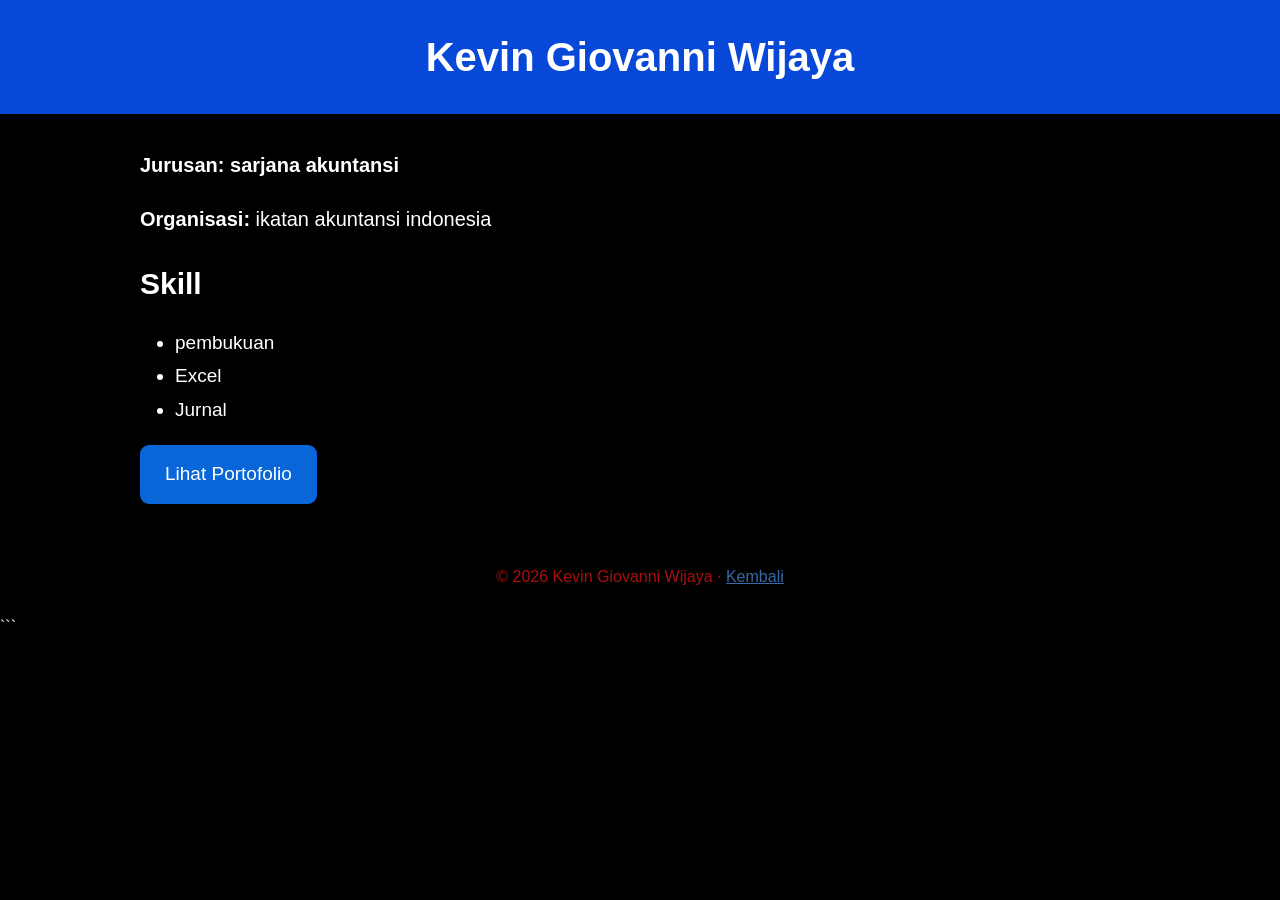
<file: case1/index.html>
<!DOCTYPE html>
<html lang="id">
<head>
    <meta charset="UTF-8">
    <meta name="viewport" content="width=device-width, initial-scale=1.0">

    <title>Profil Kevin Giovanni Wijaya</title>

    <meta name="description" content="Profil Kevin Giovanni Wijaya, mahasiswa Teknik Informatika dengan keterampilan HTML, CSS, JavaScript, dan desain UI.">

    <link rel="stylesheet" href="style.css">
</head>
<body>

    <!-- Header -->
    <header class="header">
        <h1>Kevin Giovanni Wijaya</h1>
    </header>

    <!-- Konten Utama -->
    <main class="container">

        <section class="profile">
            <p>
                <strong>Jurusan: sarjana akuntansi</strong>
                
            </p>

            <p>
                <strong>Organisasi:</strong>
                ikatan akuntansi indonesia
            </p>

            <h2>Skill</h2>
<div></div>
            <ul class="skill-list">
                <li>pembukuan</li>
                <li>Excel</li>
                <li>Jurnal</li>
            </ul>

            <a href="portofolio.html" class="btn-portfolio">
                Lihat Portofolio
            </a>
        </section>

    </main>

    <!-- Footer -->
    <footer class="footer">
        <p>
            &copy; 2026 Kevin Giovanni Wijaya
            &middot;
            <a href="index.html">Kembali</a>
        </p>
    </footer>

</body>
</html>
```
</file>
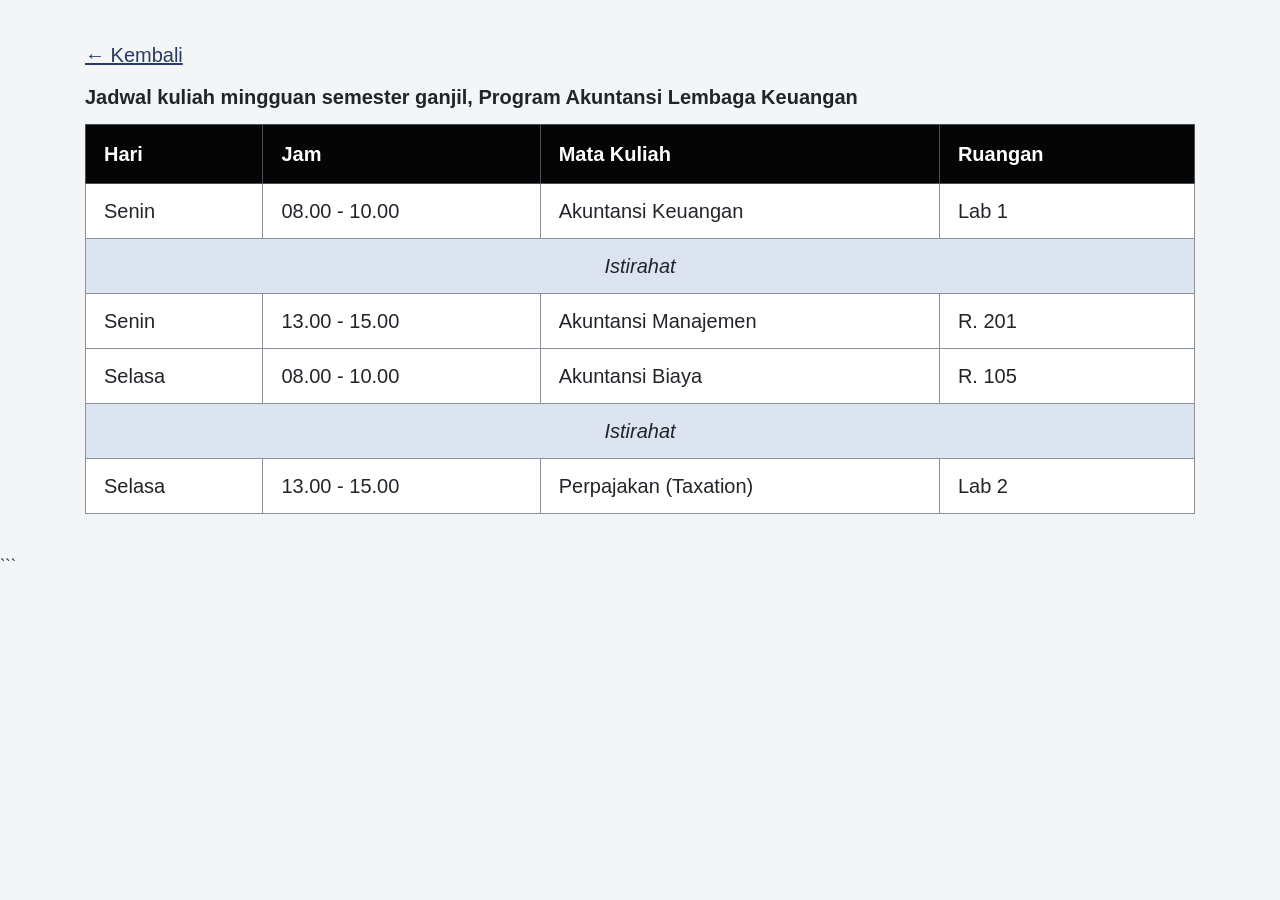
<file: case2/index.html>
<!DOCTYPE html>
<html lang="id">
<head>
    <meta charset="UTF-8">
    <meta name="viewport" content="width=device-width, initial-scale=1.0">

    <title>Jadwal Akuntansi Lembaga Keuangan </title>

    <link rel="stylesheet" href="style.css">
</head>
<body>

    <main class="container">

        <a href="#" class="back-link">← Kembali</a>

        <h3>
            Jadwal kuliah mingguan semester ganjil,
            Program Akuntansi Lembaga Keuangan
        </h3>

        <div class="table-wrapper">
            <table>
                <thead>
                    <tr>
                        <th>Hari</th>
                        <th>Jam</th>
                        <th>Mata Kuliah</th>
                        <th>Ruangan</th>
                    </tr>
                </thead>

                <tbody>
                    <tr>
                        <td>Senin</td>
                        <td>08.00 - 10.00</td>
                        <td>Akuntansi Keuangan</td>
                        <td>Lab 1</td>
                    </tr>

                    <tr class="break-row">
                        <td colspan="4">
                            <em>Istirahat</em>
                        </td>
                    </tr>

                    <tr>
                        <td>Senin</td>
                        <td>13.00 - 15.00</td>
                        <td>Akuntansi Manajemen</td>
                        <td>R. 201</td>
                    </tr>

                    <tr>
                        <td>Selasa</td>
                        <td>08.00 - 10.00</td>
                        <td>Akuntansi Biaya</td>
                        <td>R. 105</td>
                    </tr>

                    <tr class="break-row">
                        <td colspan="4">
                            <em>Istirahat</em>
                        </td>
                    </tr>

                    <tr>
                        <td>Selasa</td>
                        <td>13.00 - 15.00</td>
                        <td>Perpajakan (Taxation)</td>
                        <td>Lab 2</td>
                    </tr>
                </tbody>
            </table>
        </div>

    </main>

</body>
</html>
```
</file>
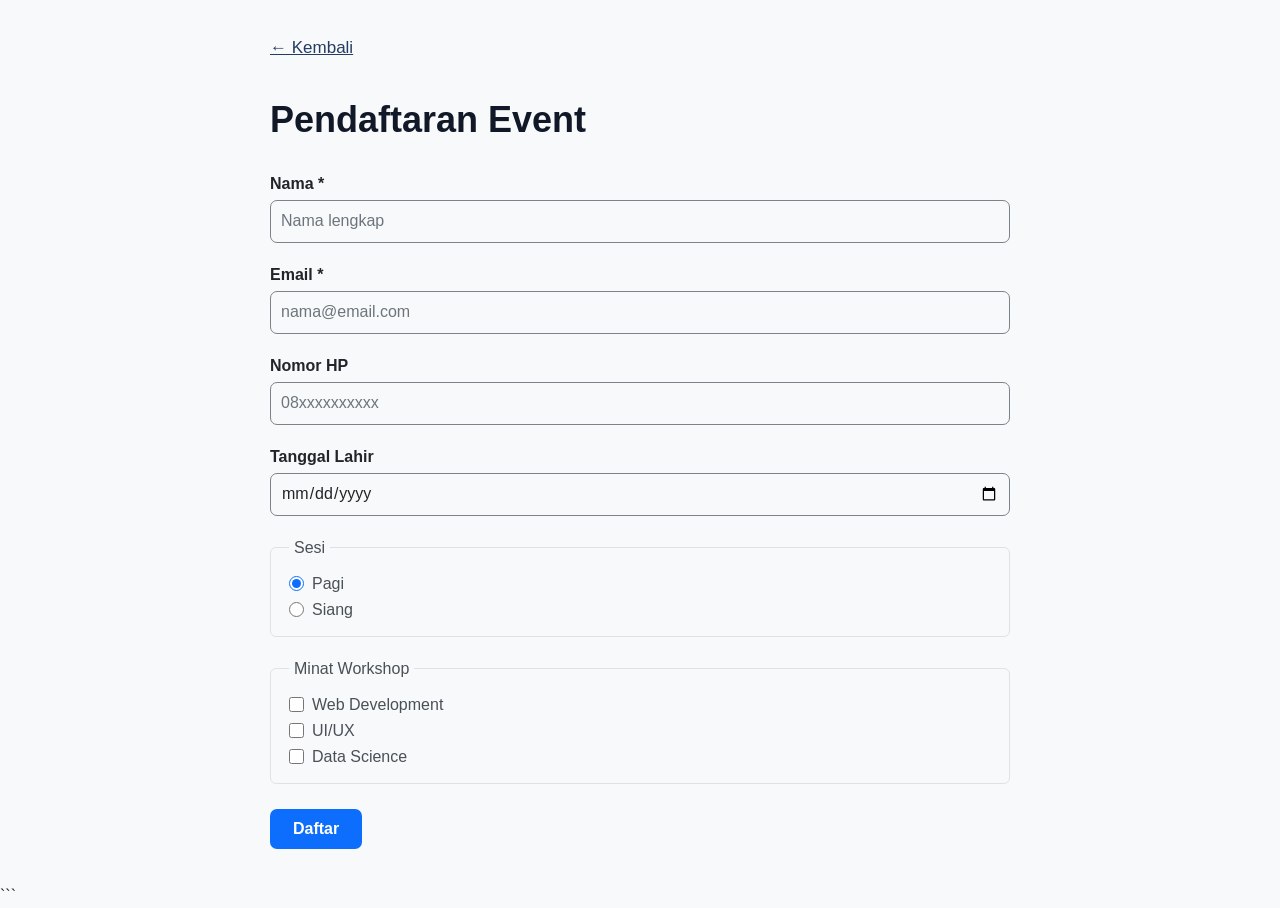
<file: case3/index.html>
<!DOCTYPE html>
<html lang="id">
<head>
    <meta charset="UTF-8">
    <meta name="viewport" content="width=device-width, initial-scale=1.0">

    <title>Form Pendaftaran Event</title>

    <link rel="stylesheet" href="style.css">
</head>
<body>

    <div class="container">

        <a href="#" class="back-link">← Kembali</a>

        <h1>Pendaftaran Event</h1>

        <form action="#" method="post">

            <!-- Nama -->
            <div class="form-group">
                <label for="nama">Nama *</label>
                <input
                    type="text"
                    id="nama"
                    name="nama"
                    placeholder="Nama lengkap"
                    required
                >
            </div>

            <!-- Email -->
            <div class="form-group">
                <label for="email">Email *</label>
                <input
                    type="email"
                    id="email"
                    name="email"
                    placeholder="nama@email.com"
                    required
                >
            </div>

            <div class="form-group">
                <label for="hp">Nomor HP</label>
                <input
                    type="tel"
                    id="hp"
                    name="hp"
                    placeholder="08xxxxxxxxxx"
                >
            </div>

            <div class="form-group">
                <label for="tanggal">Tanggal Lahir</label>
                <input
                    type="date"
                    id="tanggal"
                    name="tanggal"
                >
            </div>

            <fieldset class="form-section">
                <legend>Sesi</legend>

                <div class="option">
                    <input
                        type="radio"
                        id="pagi"
                        name="sesi"
                        value="Pagi"
                        checked
                    >
                    <label for="pagi">Pagi</label>
                </div>

                <div class="option">
                    <input
                        type="radio"
                        id="siang"
                        name="sesi"
                        value="Siang"
                    >
                    <label for="siang">Siang</label>
                </div>
            </fieldset>

            <fieldset class="form-section workshop">
                <legend>Minat Workshop</legend>

                <div class="option">
                    <input
                        type="checkbox"
                        id="web"
                        name="workshop[]"
                        value="Web Development"
                    >
                    <label for="web">Web Development</label>
                </div>

                <div class="option">
                    <input
                        type="checkbox"
                        id="uiux"
                        name="workshop[]"
                        value="UI/UX"
                    >
                    <label for="uiux">UI/UX</label>
                </div>

                <div class="option">
                    <input
                        type="checkbox"
                        id="data"
                        name="workshop[]"
                        value="Data Science"
                    >
                    <label for="data">Data Science</label>
                </div>
            </fieldset>

            <button type="submit" class="btn-daftar">
                Daftar
            </button>

        </form>

    </div>

</body>
</html>
```
</file>
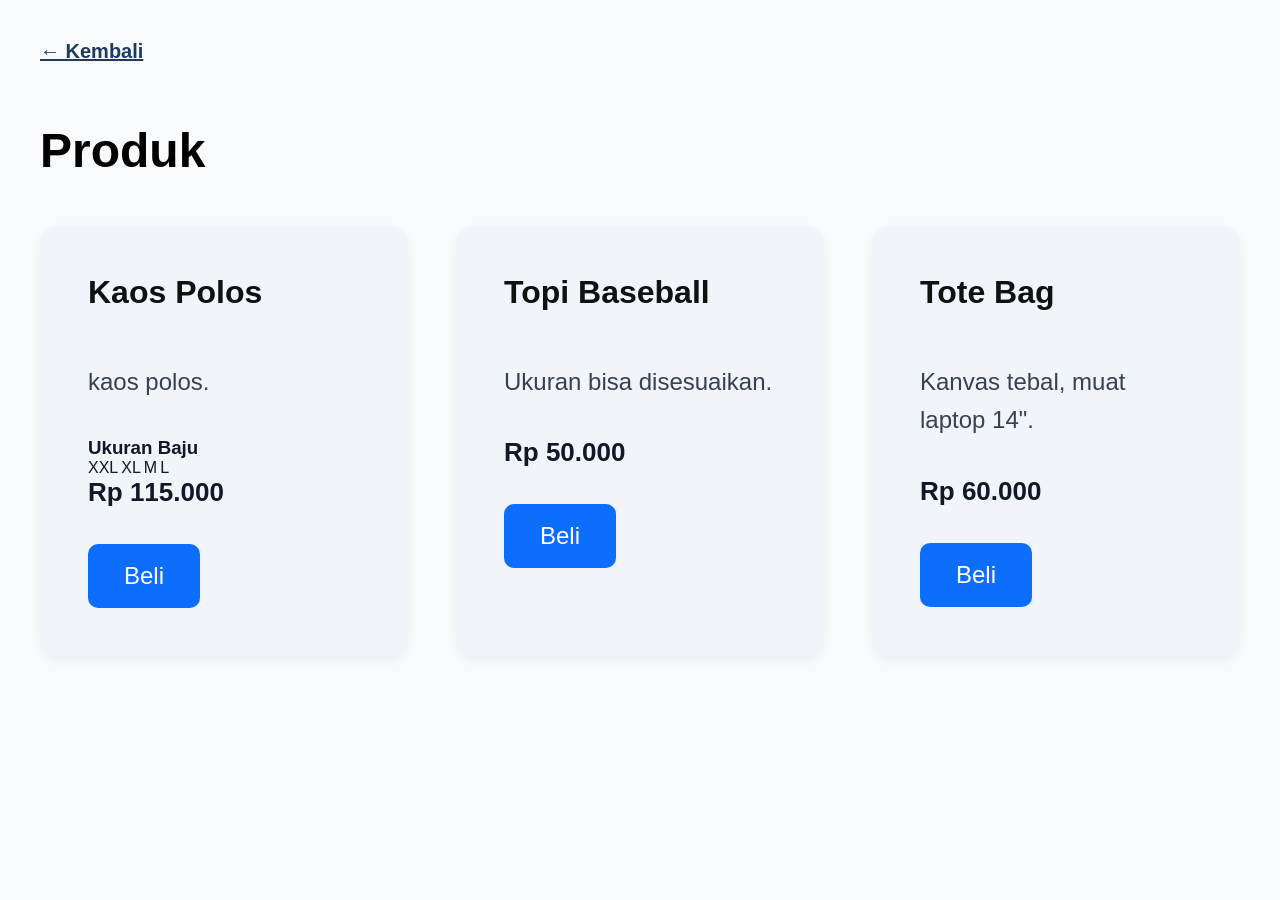
<file: case5/index.html>
<!DOCTYPE html>
<html lang="id">
<head>
    <meta charset="UTF-8">
    <meta name="viewport" content="width=device-width, initial-scale=1.0">

    <title>Produk - Toko Online</title>

    <link rel="stylesheet" href="style.css">
</head>
<body>

    <main class="container">

        <a href="index.html" class="back-link">
            &larr; Kembali
        </a>

        <h1>Produk</h1>

        <section class="product-list">

            <!-- Produk 1 -->
            <article class="product-card">
                <h2>Kaos Polos</h2>

                <p class="description">
                    kaos polos.
                </p>
                <div class="ukuran-wrap">
                    <h3>
                        Ukuran Baju
                    </h3>
                   <ul>
                    <li>
                        XXL
                    </li>
                    <li>
                        XL
                    </li>
                    <li>
                        M
                    </li>
                    <LI>
                        L
                    </LI>
                </ul> 
                </div>
                

                <p class="price">Rp 115.000</p>

                <a href="#" class="btn-buy">Beli</a>
            </article>

            <!-- Produk 2 -->
            <article class="product-card">
                <h2>Topi Baseball</h2>

                <p class="description">
                    Ukuran bisa disesuaikan.
                </p>

                <p class="price">Rp 50.000</p>

                <a href="#" class="btn-buy">Beli</a>
            </article>

            <!-- Produk 3 -->
            <article class="product-card">
                <h2>Tote Bag</h2>

                <p class="description">
                    Kanvas tebal, muat laptop 14".
                </p>

                <p class="price">Rp 60.000</p>

                <a href="#" class="btn-buy">Beli</a>
            </article>

        </section>

    </main>

</body>
</html>
</file>
<file: case1/style.css>
* 
{
    margin: 0;
    padding: 0;
    box-sizing: border-box;
}
body {
    font-family: Arial, Helvetica, sans-serif;
    background-color:black;
    color: white;
    line-height: 1.6;
}

.header {
    background-color: #0848d8;
    color:white;
    text-align: center;
    padding: 25px 20px;
}

.header h1 {
    font-size: 40px;
    font-weight: bold;
}

.container {
    max-width: 1040px;
    margin: 35px auto;
    padding: 0 20px;
}

.profile p {
    font-size: 20px;
    margin-bottom: 22px;
}

.profile strong {
    font-weight: bold;
}

.profile h2 {
    font-size: 30px;
    margin-top: 25px;
    margin-bottom: 20px;
}

.skill-list {
    padding-left: 35px;
    margin-bottom: 20px;
}

.skill-list li {
    font-size: 19px;
    margin-bottom: 3px;
}

.btn-portfolio {
    display: inline-block;
    background-color: #0866d9;
    color: white;
    text-decoration: none;
    padding: 14px 25px;
    border-radius: 9px;
    font-size: 19px;
    transition: background-color 0.3s ease;
}

.btn-portfolio:hover {
    background-color: #0648a8;
}

.footer {
    text-align: center;
    padding: 25px 15px;
    margin-top: 30px;
    color: #aa0f0f;
    font-size: 16px;
}

.footer a {
    color: #3568a8;
    text-decoration: underline;
}

@media (max-width: 600px) {
    .header {
        padding: 20px 15px;
    }

    .header h1 {
        font-size: 30px;
    }

    .container {
        margin: 25px auto;
        padding: 0 20px;
    }

    .profile p {
        font-size: 16px;
        margin-bottom: 18px;
    }

    .profile h2 {
        font-size: 25px;
    }

    .skill-list li {
        font-size: 16px;
    }

    .btn-portfolio {
        font-size: 16px;
        padding: 12px 20px;
    }
}
</file>
<file: case2/style.css>
* {
    margin: 0;
    padding: 0;
    box-sizing: border-box;
}

body {
    font-family: Arial, Helvetica, sans-serif;
    background-color: #f4f5f7;
    color: #212529;
    line-height: 1.5;
}
.container {
    width: 100%;
    max-width: 1140px;
    margin: 40px auto;
    padding: 0 15px;
}

.back-link {
    display: inline-block;
    margin-bottom: 12px;
    color: #273b63;
    font-size: 20px;
    text-decoration: underline;
}

h3 {
    font-size: 20px;
    font-weight: 700;
    margin-bottom: 12px;
}

.table-wrapper {
    width: 100%;
    overflow-x: auto;
}

table {
    width: 100%;
    border-collapse: collapse;
    background-color: #ffffff;
    font-size: 20px;
}
thead th {
    background-color: #050505;
    color: #ffffff;
    text-align: left;
    padding: 14px 18px;
    border: 1px solid #495057;
}

th:nth-child(1) {
    width: 16%;
}
th:nth-child(2) {
    width: 25%;
}
th:nth-child(3) {
    width: 36%;
}
th:nth-child(4) {
    width: 23%;
}
tbody td {
    padding: 12px 18px;
    border: 1px solid #8b9299;
}

.break-row td {
    text-align: center;
    background-color: #dce4f1;
    padding: 12px;
    font-style: italic;
}
.source-card {
    margin-top: 55px;
    padding: 24px;
    border: 1px solid #d3d6da;
    border-radius: 12px;
    background-color: #ffffff;
    box-shadow: 0 2px 5px rgba(0, 0, 0, 0.04);
}

.source-card h3 {
    font-size: 20px;
    margin-bottom: 14px;
}

.source-card p {
    font-size: 18px;
    margin-bottom: 14px;
    color: #343a40;
}

.source-button {
    padding: 10px 18px;
    background-color: #0d6efd;
    color: #ffffff;
    border: none;
    border-radius: 7px;
    font-size: 16px;
    font-weight: 600;
    cursor: pointer;
    transition: background-color 0.3s ease;
}
.source-button:hover {
    background-color: #0b5ed7;
}
@media (max-width: 768px) {
    .container {
        margin-top: 20px;
    }

    h3 {
        font-size: 17px;
    }

    table {
        min-width: 650px;
        font-size: 16px;
    }

    thead th,
    tbody td {
        padding: 10px 12px;
    }

    .source-card {
        margin-top: 30px;
        padding: 18px;
    }

    .source-card p {
        font-size: 15px;
    }
}
</file>
<file: case3/style.css>
* {
    margin: 0;
    padding: 0;
    box-sizing: border-box; 
  }
body {
    font-family: Arial, Helvetica, sans-serif;
    background-color: #f8f9fa;
    color: #212529;
    font-size: 16px;
    line-height: 1.5;
}
.container {
    max-width: 770px;
    margin: 35px auto;
    padding: 0 15px;
}

.back-link {
    display: inline-block;
    margin-bottom: 32px;
    color: #243c63;
    text-decoration: underline;
    font-size: 17px;
}

h1 {
    font-size: 36px;
    font-weight: 700;
    margin-bottom: 25px;
    color: #111827;
}

.form-group {
    margin-bottom: 20px;
}

.form-group > label {
    display: block;
    margin-bottom: 4px;
    font-weight: 600;
}

.form-group input {
    display: block;
    width: 100%;
    height: 43px;
    padding: 8px 10px;
    font-family: inherit;
    font-size: 16px;
    color: #212529;
    background-color: transparent;
    border: 1px solid #7d838a;
    border-radius: 7px;
    outline: none;
}

.form-group input:focus {
    border: 2px solid #212529;
}

.form-group input::placeholder {
    color: #6c757d;
    opacity: 1;
}

.form-section {
    border: 1px solid #dee2e6;
    border-radius: 6px;
    padding: 12px 18px;
    margin-bottom: 20px;
}
.form-section legend {
    padding: 0 5px;
    color: #495057;
}

.option {
    display: flex;
    align-items: center;
    gap: 8px;
    margin-bottom: 2px;
}

.option input {
    width: 15px;
    height: 15px;
    cursor: pointer;
    accent-color: #0d6efd;
}
.option label {
    color: #495057;
    cursor: pointer;
}

.workshop {
    margin-top: 5px;
    margin-bottom: 25px;
}

.btn-daftar {
    display: inline-block;
    padding: 11px 23px;
    border: none;
    border-radius: 7px;
    background-color: #0d6efd;
    color: white;
    font-family: inherit;
    font-size: 16px;
    font-weight: 600;
    cursor: pointer;
    transition: background-color 0.3s ease;
}

.btn-daftar:hover {
    background-color: #0b5ed7;
}

@media (max-width: 600px) {
    .container {
        margin: 25px auto;
    }

    .back-link {
        margin-bottom: 24px;
    }

    h1 {
        font-size: 29px;
    }

    .form-group input {
        font-size: 15px;
    }
}
</file>
<file: case5/style.css>
* {
    margin: 0;
    padding: 0;
    box-sizing: border-box;
}

body {
    font-family: Arial, Helvetica, sans-serif;
    background-color: #f8fafc;
    color: #111827;
}

.container {
    max-width: 1400px;
    margin: 0 auto;
    padding: 40px;
}

.back-link {
    display: inline-block;
    margin-bottom: 60px;
    color: #1e3a5f;
    font-size: 20px;
    font-weight: bold;
    text-decoration: underline;
}
h1 {
    font-size: 48px;
    margin-bottom: 48px;
    color: #000;
}

.product-list {
    display: grid;
    grid-template-columns: repeat(3, minmax(0, 1fr));
    gap: 48px;
}

.product-card {
    background-color: #f1f5f9;
    padding: 48px;
    border-radius: 18px;
    box-shadow: 0 4px 12px rgba(0, 0, 0, 0.05);
}

.product-card h2 {
    font-size: 32px;
    margin-bottom: 52px;
    color: #111;
}

.description {
    font-size: 24px;
    line-height: 1.6;
    color: #374151;
    margin-bottom: 36px;
}

.price {
    font-size: 26px;
    font-weight: bold;
    margin-bottom: 36px;
}

.btn-buy {
    display: inline-block;
    background-color: #0d6efd;
    color: white;
    padding: 18px 36px;
    font-size: 24px;
    border-radius: 10px;
    text-decoration: none;
    transition: background-color 0.3s ease;
}

.btn-buy:hover {
    background-color: #084298;
}

.ukuran-wrap ul{
    display: flex;
    gap: 3px;

}

li {
    list-style: none;
}


@media (max-width: 992px) {
    .container {
        padding: 30px;
    }

    .product-list {
        grid-template-columns: repeat(2, minmax(0, 1fr));
        gap: 24px;
    }

    .product-card {
        padding: 30px;
    }

    .product-card h2 {
        font-size: 26px;
        margin-bottom: 30px;
    }
    
    .description {
        font-size: 20px;
    }
}
@media (max-width: 600px) {
    .container {
        padding: 24px;
    }

    .back-link {
        margin-bottom: 40px;
        font-size: 18px;
    }
    h1 {
        font-size: 36px;
        margin-bottom: 30px;
    }
    .product-list {
        grid-template-columns: 1fr;
        gap: 24px;
    }
    .product-card {
        padding: 28px;
        border-radius: 14px;
    }

    .product-card h2 {
        font-size: 25px;
        margin-bottom: 24px;
    }

    .description {
        font-size: 18px;
        margin-bottom: 24px;
    }

    .price {
        font-size: 22px;
        margin-bottom: 24px;
    }

    .btn-buy {
        font-size: 18px;
        padding: 14px 28px;
    }
}
</file>
